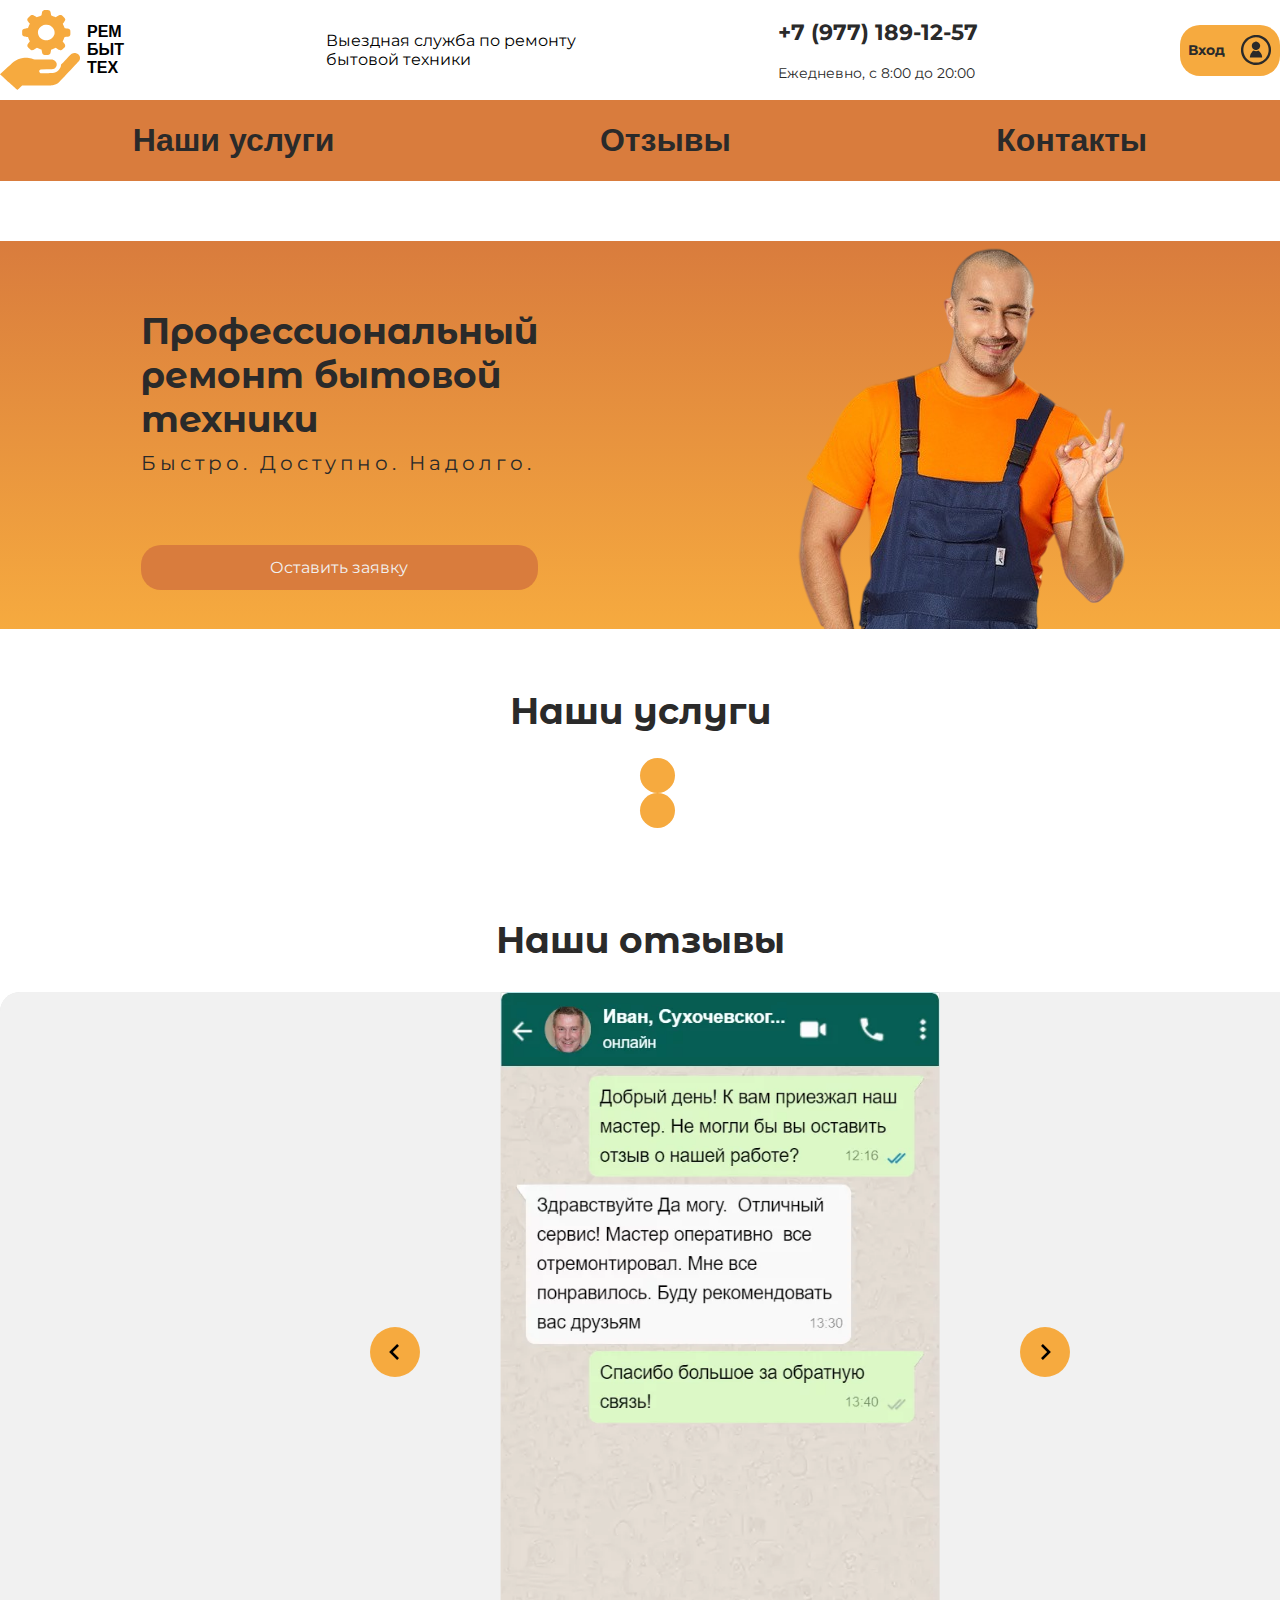
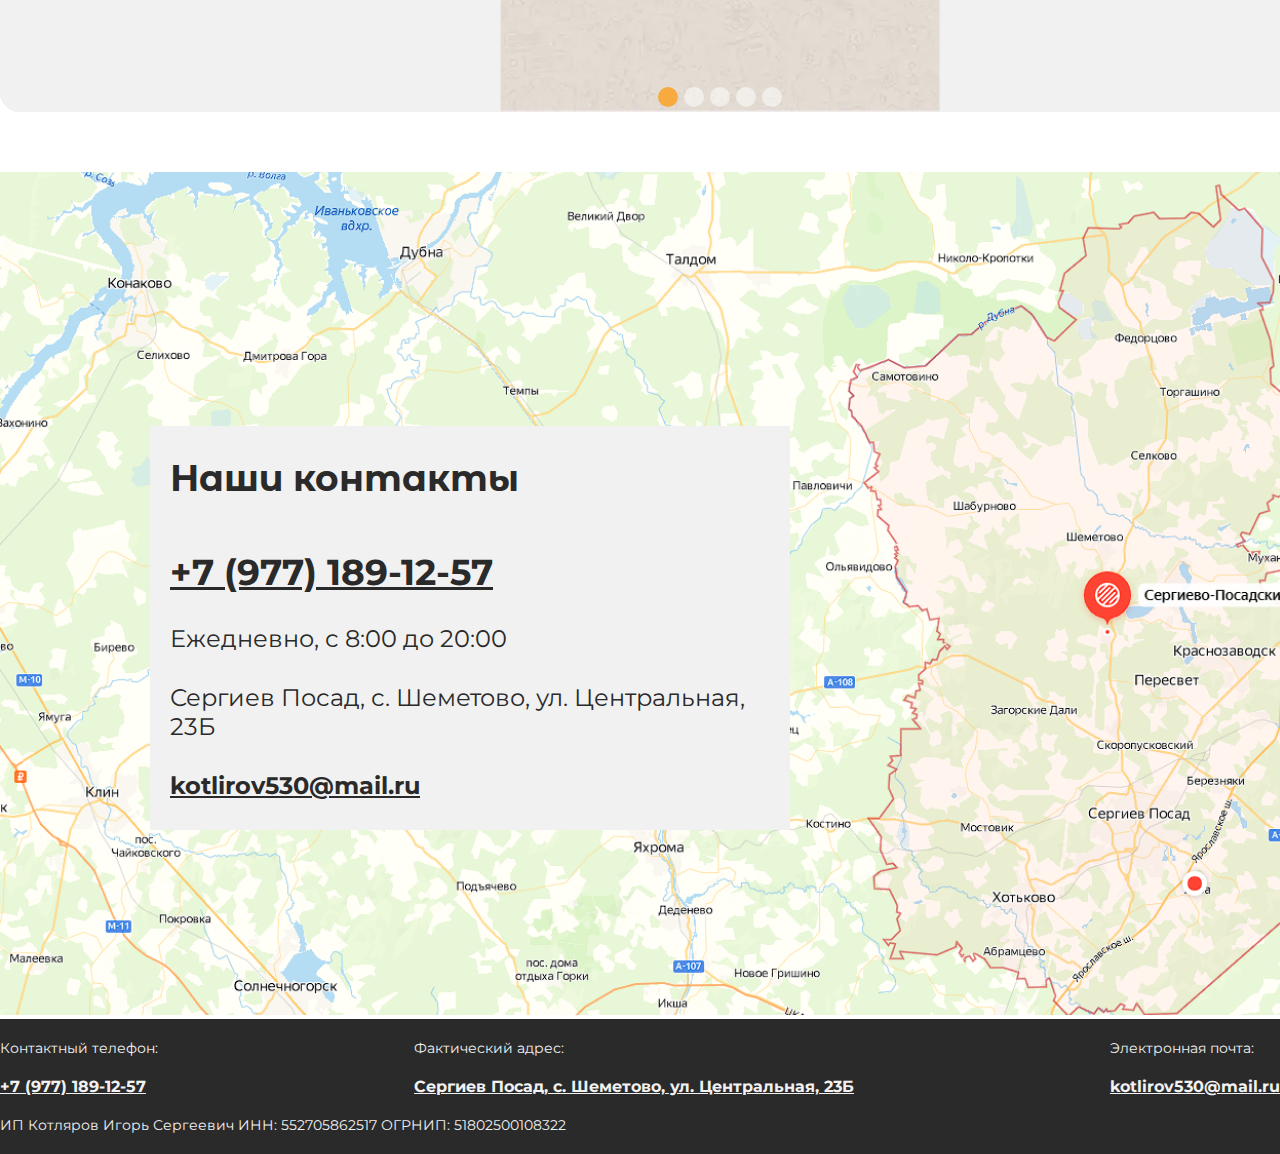
<file: index.html>
<!DOCTYPE html>
<html lang="ru">

<head>
    <meta charset="UTF-8">
    <meta name="viewport" content="width=device-width, initial-scale=1.0">
    <link rel="icon" href="assets/img/favicon.svg">
    <link rel="preconnect" href="https://fonts.googleapis.com">
    <link rel="preconnect" href="https://fonts.gstatic.com" crossorigin>
    <link rel="preload" href="assets/scripts/main.js" as="script">
    <link rel="preload" href="assets/img/meeting man.png" as="image">
    <link href="https://fonts.googleapis.com/css2?family=Montserrat+Alternates:wght@700&display=swap" rel="stylesheet">
    <link href="https://fonts.googleapis.com/css2?family=Montserrat&family=Montserrat+Alternates:wght@700&display=swap"
        rel="stylesheet">
    <link rel="stylesheet" href="assets/styles/style.css">
    <link rel="stylesheet" href="assets/styles/preloader.css">
    <link rel="stylesheet" href="assets/styles/slider.css">
    <link rel="stylesheet" href="assets/styles/header.css">
    <link rel="stylesheet" href="assets/styles/nav.css">
    <link rel="stylesheet" href="assets/styles/meeting.css">
    <link rel="stylesheet" href="assets/styles/services.css">
    <link rel="stylesheet" href="assets/styles/feedback.css">
    <link rel="stylesheet" href="assets/styles/contacs.css">
    <link rel="stylesheet" href="assets/styles/footer.css">
    <link rel="stylesheet" href="assets/styles/modal.css">
    <script defer src="assets/scripts/modules/slider.js"></script>
    <script defer type="module" src="assets/scripts/main.js"></script>
    <title>Выездная служба по ремонту бытовой техники</title>
</head>


<body>
    <header class="header">
        <div class="container header__container">
            <div class="header__logo-container">
                <img src="assets/img/logo.svg" alt="Логотип компании">
                <p class="logo__text">РЕМ<br>БЫТ<br>ТЕХ</p>
            </div>
            <p class="header__company-desc">
                Выездная служба по ремонту<br>бытовой техники
            </p>
            <div class="header__telephone">
                <a href="tel:+79771891257" class="telephone__text">
                    +7 (977) 189-12-57
                </a>
                <p class="telephone__work-schedule">
                    Ежедневно, с 8:00 до 20:00
                </p>
            </div>
            <button type="button" class="header__cabinet">
                <p class="cabinet-text">
                    Вход
                </p>
                <img src="assets/img/personal area.svg" alt="Иконка личного кабинета">
            </button>
        </div>
    </header>
    <nav class="nav">
        <div class="container nav__container">
            <ul class="navigation__list">
                <li class="navigation__item">
                    <a href="#services" class="navigation__item-link">
                        Наши услуги
                    </a>
                </li>
                <li class="navigation__item">
                    <a href="#feedback" class="navigation__item-link">
                        Отзывы
                    </a>
                </li>
                <li class="navigation__item">
                    <a href="#contacts" class="navigation__item-link">
                        Контакты
                    </a>
                </li>
            </ul>
        </div>
    </nav>
    <main class="main">
        <section class="meeting">
            <div class="container meeting__container">
                <div class="meeting__left-block">
                    <h1 class="meeting__header">
                        Профессиональный<br>
                        ремонт бытовой<br>
                        техники
                    </h1>
                    <p class="meeting__text">
                        Быстро. Доступно. Надолго.
                    </p>
                    <button type="button" class="send-request-btn request-button">
                        Оставить заявку
                    </button>
                </div>
                <div class="meeting__right-block">
                    <img src="assets/img/meeting man.png" alt="Мужчина в рабочей одежде">
                </div>
            </div>
        </section>
        <section class="services" id="services">
            <div class="container services__container">
                <h2 class="services__header">
                    Наши услуги
                </h2>
                <div class="preloader services__preloader">
                    <div class="preloader__row">
                        <div class="preloader__item"></div>
                        <div class="preloader__item"></div>
                    </div>

                </div>
                <div class="services__cards-container">
                </div>
            </div>
        </section>
        <section class="feedback" id="feedback">
            <div class="container feedback__container">
                <h2 class="feedback__header">
                    Наши отзывы
                </h2>
                <div class="preloader feedback__preloader">
                    <div class="preloader__row">
                        <div class="preloader__item"></div>
                        <div class="preloader__item"></div>
                    </div>
                </div>
                <div class="ism-slider" data-interval="10000" id="my-slider">
                    <ol>
                        <li>
                            <img src="assets/img/feedback-1.png">
                        </li>
                        <li>
                            <img src="assets/img/feedback-2.png">
                        </li>
                        <li>
                            <img src="assets/img/feedback-3.png">
                        </li>
                        <li>
                            <img src="assets/img/feedback-4.png">
                        </li>
                        <li>
                            <img src="assets/img/feedback-5.png">
                        </li>
                    </ol>
                </div>
            </div>
        </section>
        <section class="contacts" id="contacts">
            <div class="container contacts__container">
                <img src="assets/img/map.png" alt="Карта">
                <div class="contacts__content">
                    <h3 class="contacts__header">
                        Наши контакты
                    </h3>
                    <a class="contacts__telephone" href="tel:+79771891257">+7 (977) 189-12-57</a>
                    <p class="contacts__schedule">Ежедневно, с 8:00 до 20:00</p>
                    <p class="contacts__address">Сергиев Посад, с. Шеметово, ул. Центральная, 23Б</p>
                    <a class="contacts__mail" href="mailto:kotlirov530@mail.ru">kotlirov530@mail.ru</a>
                </div>
            </div>
        </section>
    </main>
    <section class="modal modal-request">
        <div class="modal__container request__container">
            <form class="request__form form" method="post">
                <h2 class="form__header">
                    Подача заявки на ремонт
                </h2>
                <p class="form__message">
                    Пожалуйста, заполните форму чтобы мы могли помочь Вам решить Вашу проблему.<br>
                    После заполнения заявки наш менеджер свяжется с Вами в течение часа.
                </p>
                <div class="modal__invalid-tel">
                    <p class="invalid-text invalid-tel-text"> Неверно набран номер телефона</p>
                </div>
                <div class="modal__invalid-name">
                    <p class="invalid-text invalid-name-text"> Ваше ФИО не в корректном формате</p>
                </div>
                <input class="form__input number__input" type="tel" name="telnumber" required
                    placeholder="Номер телефона (формат: +7 (***) ***-**-**)">
                <input class="form__input fio__input" type="name" name="fio" required
                    placeholder="Ваше ФИО (Иванов Иван Иванович), отчество при наличии">
                <input class="form__input technique__input" type="text" name="technique" required
                    placeholder="Вид техники (например, холодильник)">
                <textarea class="form__input textarea__input" type="text" name="malfunction" required
                    placeholder="Опишите неисправность (не включается, сильно шумит и т.п.)"></textarea>
                <button type="submit" class="form__button request__form-btn">
                    Отправить заявку
                </button>

            </form>
        </div>
    </section>
    <section class="modal modal-login">
        <div class="modal__container login__container">
            <form class="login__form form" action="" method="get">
                <h2 class="form__header">
                    Вход администратора
                </h2>
                <input class="form__input mail__input" type="text" name="login" placeholder="Логин" id="login">
                <input class="form__input password__input" type="password" name="password" placeholder="Пароль"
                    id="password">
                <button type="submit" class="form__button">
                    Вход
                </button>
                <div class="modal__invalid-login">
                    <p class="invalid-text invalid-login-text"> Неверный логин</p>
                </div>
                <div class="modal__invalid-pass">
                    <p class="invalid-text invalid-pass-text"> Неверный пароль</p>
                </div>
            </form>
        </div>
    </section>


    <section class="modal modal-sended-request">
        <div class="modal__container sended-request__container">
            <h2 class="sended__request">Ваша заявка успешно принята!</h2>
        </div>
    </section>
    <footer class="footer">
        <div class="container footer__container">
            <div class="footer__contacts">
                <div class="footer__telephone">
                    <p class="footer__telephone-text">
                        Контактный телефон:
                    </p>
                    <a href="tel:+79771891257" class="footer__telephone-link">
                        +7 (977) 189-12-57
                    </a>
                </div>
                <div class="footer__address">
                    <p class="footer__address-text">
                        Фактический адрес:
                    </p>
                    <a href="https://yandex.ru/maps/-/CDe8bPym" class="footer__address-link">
                        Сергиев Посад, с. Шеметово, ул. Центральная, 23Б
                    </a>
                </div>
                <div class="footer__mail">
                    <p class="footer__mail-text">
                        Электронная почта:
                    </p>
                    <a href="mailto:kotlirov530@mail.ru" class="footer__mail-link">
                        kotlirov530@mail.ru
                    </a>
                </div>
            </div>
            <p class="footer__company">
                ИП Котляров Игорь Сергеевич ИНН: 552705862517 ОГРНИП: 51802500108322
            </p>
        </div>
    </footer>
</body>

</html>
</file>
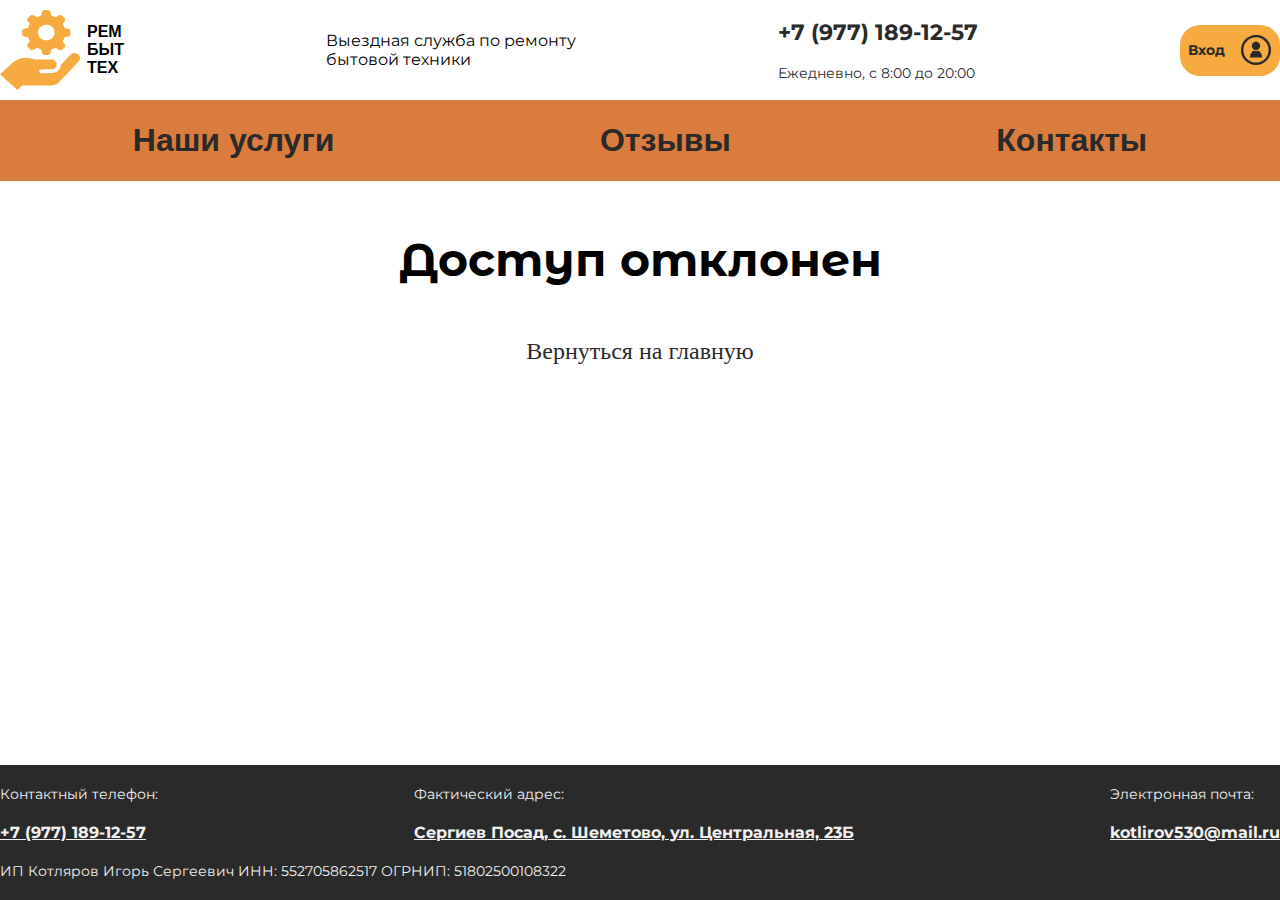
<file: access-denied.html>
<!DOCTYPE html>
<html lang="ru">

<head>
    <meta charset="UTF-8">
    <meta name="viewport" content="width=device-width, initial-scale=1.0">
    <title>Доступ отклонен</title>
    <link rel="icon" href="assets/img/favicon.svg">
    <link rel="preconnect" href="https://fonts.googleapis.com">
    <link rel="preconnect" href="https://fonts.gstatic.com" crossorigin>
    <link rel="preload" href="assets/scripts/main.js" as="script">
    <link href="https://fonts.googleapis.com/css2?family=Montserrat+Alternates:wght@700&display=swap" rel="stylesheet">
    <link href="https://fonts.googleapis.com/css2?family=Montserrat&family=Montserrat+Alternates:wght@700&display=swap"
        rel="stylesheet">
    <link rel="stylesheet" href="assets/styles/style.css">
    <link rel="stylesheet" href="assets/styles/header.css">
    <link rel="stylesheet" href="assets/styles/nav.css">
    <link rel="stylesheet" href="assets/styles/modal.css">
    <link rel="stylesheet" href="assets/styles/footer.css">
    <script defer type="module" src="assets/scripts/main.js"></script>
</head>

<body>
    <header class="header">
        <div class="container header__container">
            <div class="header__logo-container">
                <img src="assets/img/logo.svg" alt="Логотип компании">
                <p class="logo__text">РЕМ<br>БЫТ<br>ТЕХ</p>
            </div>
            <p class="header__company-desc">
                Выездная служба по ремонту<br>бытовой техники
            </p>
            <div class="header__telephone">
                <a href="tel:+79771891257" class="telephone__text">
                    +7 (977) 189-12-57
                </a>
                <p class="telephone__work-schedule">
                    Ежедневно, с 8:00 до 20:00
                </p>
            </div>
            <div class="cabinet__wrapper">
                <button type="button" class="header__cabinet">
                    <p class="cabinet-text">
                        Вход
                    </p>
                    <img src="assets/img/personal area.svg" alt="Иконка личного кабинета">
                </button>
            </div>

        </div>
    </header>

    <nav class="nav">
        <div class="container nav__container">
            <ul class="navigation__list">
                <li class="navigation__item">
                    <a href="index.html#services" class="navigation__item-link">
                        Наши услуги
                    </a>
                </li>
                <li class="navigation__item">
                    <a href="index.html#feedback" class="navigation__item-link">
                        Отзывы
                    </a>
                </li>
                <li class="navigation__item">
                    <a href="index.html#contacts" class="navigation__item-link">
                        Контакты
                    </a>
                </li>
            </ul>
        </div>
    </nav>
    <main class="main">
        <div class="container">
            <h1 class="access-denied-header">Доступ отклонен</h1>
            <a class="access-denied-text" href="index.html">Вернуться на главную</a>
        </div>
        <section class="modal-login">
            <div class="modal__container login__container">
                <form class="login__form modal " action="" method="get">
                    <h2 class="form__header">
                        Вход администратора
                    </h2>
                    <input class="form__input mail__input" type="text" name="login"  placeholder="Логин" id="login">
                    <input class="form__input password__input" type="password" name="password" 
                        placeholder="Пароль" id="password">
                    <button type="submit" class="form__button">
                        Вход
                    </button>
                    <div class="modal__invalid-login">
                        <p class="invalid-text invalid-login-text"> Неверный логин</p>
                    </div>
                    <div class="modal__invalid-pass">
                        <p class="invalid-text invalid-pass-text"> Неверный пароль</p>
                    </div>
                </form>
            </div>
        </section>
    </main>

    <footer class="footer">
        <div class="container footer__container">
            <div class="footer__contacts">
                <div class="footer__telephone">
                    <p class="footer__telephone-text">
                        Контактный телефон:
                    </p>
                    <a href="tel:+79771891257" class="footer__telephone-link">
                        +7 (977) 189-12-57
                    </a>
                </div>
                <div class="footer__address">
                    <p class="footer__address-text">
                        Фактический адрес:
                    </p>
                    <a href="https://yandex.ru/maps/-/CDe8bPym" class="footer__address-link">
                        Сергиев Посад, с. Шеметово, ул. Центральная, 23Б
                    </a>
                </div>
                <div class="footer__mail">
                    <p class="footer__mail-text">
                        Электронная почта:
                    </p>
                    <a href="mailto:kotlirov530@mail.ru" class="footer__mail-link">
                        kotlirov530@mail.ru
                    </a>
                </div>
            </div>
            <p class="footer__company">
                ИП Котляров Игорь Сергеевич ИНН: 552705862517 ОГРНИП: 51802500108322
            </p>
        </div>
    </footer>
</body>

</html>
</file>
<file: assets/styles/style.css>
:root {
    --main-first-color: #F6AA3F;
    --main-second-color: #D97C3D;
    --main-black-color: #2A2A2A;
    --main-white-color: #F1F1F1;
}

* {
    margin: 0;
    padding: 0;
    box-sizing: border-box;
    scroll-behavior: smooth;
}
html,
body {
    height: 100%;
    width: 100%;
    min-height: 100%;
    display: flex;
    flex-direction: column;
}

.container {
    max-width: 1440px;
    margin: 0 auto;
}

h1,
h2,
h3,
h4,
h5,
h6 {
    font-family: 'Montserrat Alternates', sans-serif;
}

button,
select,
input,
textarea {
    font-family: inherit;
}
.active {
    display: block;
}

.disable-scroll {
    position: relative;
    overflow: hidden;
    height: 100%;
    left: 0;
    top: 0;
    width: 100%;
}
.main {
    flex: 1 1 auto;
}
</file>
<file: assets/styles/preloader.css>
.preloader {
    /*фиксированное позиционирование*/
    position: relative;
    /* координаты положения */
    left: 0;
    top: 0;
    right: 0;
    bottom: 0;
    /* фоновый цвет элемента */

    /* размещаем блок над всеми элементами на странице (это значение должно быть больше, чем у любого другого позиционированного элемента на странице) */
    z-index: 1001;
    padding: 30px;
}

.preloader__row {
    position: relative;
    top: 50%;
    left: 50%;
    width: 70px;
    height: 70px;
    margin-top: -35px;
    margin-left: -35px;
    text-align: center;
    animation: preloader-rotate 2s infinite linear;
}

.preloader__item {
    position: absolute;
    display: inline-block;
    top: 0;
    background-color: var(--main-first-color);
    border-radius: 100%;
    width: 35px;
    height: 35px;
    animation: preloader-bounce 2s infinite ease-in-out;

}

.preloader__item:last-child {
    top: auto;
    bottom: 0;
    animation-delay: -1s;
}

@keyframes preloader-rotate {
    100% {
        transform: rotate(360deg);
    }
}

@keyframes preloader-bounce {

    0%,
    100% {
        transform: scale(0);
    }

    50% {
        transform: scale(1);
    }
}

.loaded_hiding .preloader {
    transition: 0.3s opacity;
    opacity: 0;
}
</file>
<file: assets/styles/slider.css>
.ism-slider>ol,
.ism-slider>ol>li,
.ism-slider>ol>li>img {
  width: 100%;
  list-style: none;
  margin: 0;
  padding: 0;
}

.ism-slider {
  overflow: hidden;
  margin: 0 auto;
  position: relative;
  padding: 0 !important;
  -webkit-user-select: none;
  -khtml-user-select: none;
  -moz-user-select: none;
  -ms-user-select: none;
  user-select: none;
  cursor: default;
  z-index: 2;
  background-color: rgba(0, 0, 0, 0.1);
  -webkit-background-clip: padding-box;
  -moz-background-clip: padding;
  background-clip: padding-box;
}

.ism-slider .ism-slides {
  list-style: none;
  position: absolute;
  height: 100%;
  top: 0;
  padding: 0 !important;
  margin-top: 0;
  margin-bottom: 0;
  z-index: 1;
}

.ism-slider li.ism-slide {
  height: 100%;
  overflow: hidden;
  position: absolute;
  display: block;
  top: 0;
  bottom: 0;
  margin: 0 !important;
  padding: 0 !important;
  background-color: var(--main-white-color);
  text-align: center;
}

.ism-slider .ism-img-frame {
  display: block;
  position: absolute;
  width: 100%;
  height: 100%;
}

.ism-slider a.ism-image-link {
  position: absolute;
  color: inherit;
  text-decoration: none;
  display: block;
  top: 0;
  left: 0;
  width: 100%;
  height: 100%;
}

.ism-slider .ism-img {
  display: block;
  border: none;
  position: absolute;
  pointer-events: none;
}

.ism-button,
.ism-pause-button {
  position: absolute;
  display: block;
  -webkit-box-sizing: border-box;
  -moz-box-sizing: border-box;
  box-sizing: border-box;
  border: none;
  outline: none;
  text-align: center;
  z-index: 6;
  cursor: pointer;
  padding: 0;
  background-repeat: no-repeat;
  background-position: center center;

}

.ism-pause-button {
  display: none;
  left: 50%;
}

.ism-slider:hover .ism-pause-button {
  display: block;
}

.ism-caption {
  -webkit-box-sizing: border-box;
  -moz-box-sizing: border-box;
  box-sizing: border-box;
  padding: 0 1em;
  text-shadow: none;
  line-height: 1.2em;
  padding: 0.25em 0.5em;
  width: auto;
  height: auto;
  text-align: center;
  visibility: hidden;
}

a.ism-image-link .ism-caption,
a.ism-caption {
  text-decoration: none;
  font-weight: normal;
}

a.ism-caption:hover {
  text-decoration: underline;
}

.ism-caption-0 {
  z-index: 3;
}

.ism-caption-1 {
  z-index: 4;
}

.ism-caption-2 {
  z-index: 5;
}

.ism-radios {
  margin: 0;
  padding: 0;
  list-style: none;
  color: var(--main-first-color);
  font-size: 1px;
}

.ism-slider .ism-radios {
  position: absolute;
  -webkit-box-sizing: border-box;
  -moz-box-sizing: border-box;
  box-sizing: border-box;
  z-index: 6;
  bottom: 5px;
  left: 0;
  right: 0;
  width: auto;
  background-color: rgba(255, 255, 255, 0.0);
  padding: 0 7px;
  height: 0;
  overflow: visible;
}

.ism-slider .ism-radios.ism-radios-as-thumbnails {
  bottom: 5px;
}

.ism-radios li {
  position: relative;
  display: inline-block;
  margin: 0 3px;
  padding: 0;
}

.ism-radios input.ism-radio {
  display: none;
}

.ism-radios label {
  display: block;
  -webkit-box-sizing: border-box;
  -moz-box-sizing: border-box;
  box-sizing: border-box;
  margin: 0;
  text-decoration: none;
  cursor: pointer;
}

.ism-radios-as-thumbnails label {
  -webkit-background-size: 120% auto;
  -moz-background-size: 120% auto;
  -o-background-size: 120% auto;
  background-size: 120% auto;
  background-position: center center;
  background-repeat: no-repeat;
  border: 2px solid rgba(255, 255, 255, 0.6);
  opacity: 0.8;
}

.ism-radios-as-thumbnails label:hover {
  border: 2px solid #fff;
  opacity: 1;
}

.ism-radios-as-thumbnails li.active label {
  border: 2px solid rgba(255, 255, 255, 1.0);
  opacity: 1;
}

p.ism-badge {
  margin: 0 auto;
  text-align: right;
  font-size: 10px;
  padding-top: 1px;
  color: #ccc;
  font-family: sans-serif;
  font-weight: normal;
}

p.ism-badge a.ism-link {
  color: inherit;
  text-decoration: none;
  margin-right: 0.25em;
}

p.ism-badge a.ism-link:hover {
  color: #aaa;
  text-decoration: underline;
}

.ism-zoom-in {
  -webkit-animation: zoomin 0.81s linear 1;
  animation: zoomin 0.81s linear 1;
}

@-webkit-keyframes zoomin {
  0% {
    -webkit-transform: scale(1.0);
    transform: scale(1.0);
  }

  100% {
    -webkit-transform: scale(3.0);
    transform: scale(3.0);
  }
}

@keyframes zoomin {
  0% {
    -webkit-transform: scale(1.0);
    transform: scale(1.0);
  }

  100% {
    -webkit-transform: scale(3.0);
    transform: scale(3.0);
  }
}

@-webkit-keyframes fadein {
  0% {
    opacity: 0;
  }

  100% {
    opacity: 1;
  }
}

@keyframes fadein {
  0% {
    opacity: 0;
  }

  100% {
    opacity: 1;
  }
}

@-webkit-keyframes slidein {
  0% {
    -webkit-transform: translate(-1200px, 0);
    transform: translate(-1200px, 0);
  }

  100% {
    -webkit-transform: translate(0, 0);
    transform: translate(0, 0);
  }
}

@keyframes slidein {
  0% {
    -webkit-transform: translate(-1200px, 0);
    transform: translate(-1200px, 0);
  }

  100% {
    -webkit-transform: translate(0, 0);
    transform: translate(0, 0);
  }
}

@-webkit-keyframes popin {
  50% {
    -webkit-transform: scale(1.2);
    transform: scale(1.2);
  }
}

@keyframes popin {
  50% {
    -webkit-transform: scale(1.2);
    transform: scale(1.2);
  }
}

.ism-zoom-pan {
  -webkit-animation: zoompan 20.0s linear 1;
  animation: zoompan 20.0s linear 1;
}

@-webkit-keyframes zoompan {
  0% {
    -webkit-transform: translate(0, 0) scale(1.0);
    transform: translate(0, 0) scale(1.0);
  }

  50% {
    -webkit-transform: translate(-5%, -5%) scale(1.3);
    transform: translate(-5%, -5%) scale(1.3);
  }

  100% {
    -webkit-transform: translate(0, 0) scale(1.0);
    transform: translate(0, 0) scale(1.0);
  }
}

@keyframes zoompan {
  0% {
    -webkit-transform: translate(0, 0) scale(1.0);
    transform: translate(0, 0) scale(1.0);
  }

  50% {
    -webkit-transform: translate(-5%, -5%) scale(1.3);
    transform: translate(-5%, -5%) scale(1.3);
  }

  100% {
    -webkit-transform: translate(0, 0) scale(1.0);
    transform: translate(0, 0) scale(1.0);
  }
}

.ism-zoom-rotate {
  -webkit-animation: zoomrotate 20.0s linear 1;
  animation: zoomrotate 20.0s linear 1;
}

@-webkit-keyframes zoomrotate {
  0% {
    -webkit-transform: rotate(0) scale(1.0);
    transform: rotate(0) scale(1.0);
  }

  50% {
    -webkit-transform: rotate(-5deg) scale(1.3);
    transform: rotate(-5deg) scale(1.3);
  }

  100% {
    -webkit-transform: rotate(0) scale(1.0);
    transform: rotate(0) scale(1.0);
  }
}

@keyframes zoomrotate {
  0% {
    -webkit-transform: rotate(0) scale(1.0);
    transform: rotate(0) scale(1.0);
  }

  50% {
    -webkit-transform: rotate(-5deg) scale(1.3);
    transform: rotate(-5deg) scale(1.3);
  }

  100% {
    -webkit-transform: rotate(0) scale(1.0);
    transform: rotate(0) scale(1.0);
  }
}

/* SLIDER */

#my-slider {
  width: 1440px;
  -webkit-border-radius: 20px;
  border-radius: 20px;
}

#my-slider-ism-badge {
  width: 1440px;
}

#my-slider:before {
  content: '';
  display: block;
  padding-top: 50%;
}

#my-slider .ism-frame {
  position: absolute;
  top: 0;
  bottom: 0;
  left: 0;
  width: 100%;
}

#my-slider .ism-button {
  margin: 0 25% 0 25%;
  display: block;
  border-radius: 25px;
  width: 50px;
  height: 50px;
  background-size: 16px 16px;
  top: 50%;
  margin-top: -25px;
  color: #000;
  background-color: var(--main-first-color);
  display: block;
  visibility: visible;
}

#my-slider .ism-button-prev {
  background-image: url([data-uri]);
  left: 10px;
}

#my-slider .ism-button-next {
  background-image: url([data-uri]);
  right: 10px;
}

#my-slider .ism-pause-button {
  width: 50px;
  height: 50px;
  background-size: 16px 16px;
  top: 50%;
  margin-top: -25px;
  border-radius: 25px;
  margin-left: -25px;
  color: #000;
  background-color: rgba(255, 255, 255, 0.3);
  background-image: url([data-uri]);
}

#my-slider .ism-pause-button.ism-play {
  background-image: url([data-uri]);
}

#my-slider .ism-button:hover {
  background-color: var(--main-second-color);
}

#my-slider .ism-pause-button:hover {
  background-color: rgba(255, 255, 255, 0.6);
}

#my-slider .ism-radios {
  display: block;
  height: 20px;
  text-align: center;
}

#my-slider .ism-radios label {
  width: 20px;
  height: 20px;
  border-radius: 10px;
  color: #000;
  background-color: rgba(255, 255, 255, 0.5);
}

#my-slider .ism-radios li.active label {
  background-color: var(--main-first-color);
}

#my-slider .ism-radios label:hover {
  background-color: rgba(255, 255, 255, 0.8);
}


/* SLIDES */

#my-slider .ism-slide-0 .ism-img-frame {
  height: 100%;
}

#my-slider .ism-slide-0 .ism-img {
  height: 100%;
  left: 50%;
  -webkit-transform: translateX(-50%);
  -moz-transform: translateX(-50%);
  -ms-transform: translateX(-50%);
  transform: translateX(-50%);
}

#my-slider .ism-slide-1 .ism-img-frame {
  height: 100%;
}

#my-slider .ism-slide-1 .ism-img {
  height: 100%;
  left: 50%;
  -webkit-transform: translateX(-50%);
  -moz-transform: translateX(-50%);
  -ms-transform: translateX(-50%);
  transform: translateX(-50%);
}

#my-slider .ism-slide-2 .ism-img-frame {
  height: 100%;
}

#my-slider .ism-slide-2 .ism-img {
  height: 100%;
  left: 50%;
  -webkit-transform: translateX(-50%);
  -moz-transform: translateX(-50%);
  -ms-transform: translateX(-50%);
  transform: translateX(-50%);
}

#my-slider .ism-slide-3 .ism-img-frame {
  height: 100%;
}

#my-slider .ism-slide-3 .ism-img {
  height: 100%;
  left: 50%;
  -webkit-transform: translateX(-50%);
  -moz-transform: translateX(-50%);
  -ms-transform: translateX(-50%);
  transform: translateX(-50%);
}

#my-slider .ism-slide-4 .ism-img-frame {
  height: 100%;
}

#my-slider .ism-slide-4 .ism-img {
  height: 100%;
  left: 50%;
  -webkit-transform: translateX(-50%);
  -moz-transform: translateX(-50%);
  -ms-transform: translateX(-50%);
  transform: translateX(-50%);
}


/* CAPTIONS */

#my-slider .ism-slide-0 .ism-caption-0.ism-caption-anim {
  -webkit-animation: fadein 0.5s;
  animation: fadein 0.5s;
}

#my-slider .ism-slide-0 .ism-caption-1.ism-caption-anim {
  -webkit-animation: fadein 0.5s;
  animation: fadein 0.5s;
}

#my-slider .ism-slide-0 .ism-caption-2.ism-caption-anim {
  -webkit-animation: fadein 0.5s;
  animation: fadein 0.5s;
}

#my-slider .ism-slide-1 .ism-caption-0.ism-caption-anim {
  -webkit-animation: fadein 0.5s;
  animation: fadein 0.5s;
}

#my-slider .ism-slide-1 .ism-caption-1.ism-caption-anim {
  -webkit-animation: fadein 0.5s;
  animation: fadein 0.5s;
}

#my-slider .ism-slide-1 .ism-caption-2.ism-caption-anim {
  -webkit-animation: fadein 0.5s;
  animation: fadein 0.5s;
}

#my-slider .ism-slide-2 .ism-caption-0.ism-caption-anim {
  -webkit-animation: fadein 0.5s;
  animation: fadein 0.5s;
}

#my-slider .ism-slide-2 .ism-caption-1.ism-caption-anim {
  -webkit-animation: fadein 0.5s;
  animation: fadein 0.5s;
}

#my-slider .ism-slide-2 .ism-caption-2.ism-caption-anim {
  -webkit-animation: fadein 0.5s;
  animation: fadein 0.5s;
}

#my-slider .ism-slide-3 .ism-caption-0.ism-caption-anim {
  -webkit-animation: fadein 0.5s;
  animation: fadein 0.5s;
}

#my-slider .ism-slide-3 .ism-caption-1.ism-caption-anim {
  -webkit-animation: fadein 0.5s;
  animation: fadein 0.5s;
}

#my-slider .ism-slide-3 .ism-caption-2.ism-caption-anim {
  -webkit-animation: fadein 0.5s;
  animation: fadein 0.5s;
}

#my-slider .ism-slide-4 .ism-caption-0.ism-caption-anim {
  -webkit-animation: fadein 0.5s;
  animation: fadein 0.5s;
}

#my-slider .ism-slide-4 .ism-caption-1.ism-caption-anim {
  -webkit-animation: fadein 0.5s;
  animation: fadein 0.5s;
}

#my-slider .ism-slide-4 .ism-caption-2.ism-caption-anim {
  -webkit-animation: fadein 0.5s;
  animation: fadein 0.5s;
}

#my-slider .ism-slide-0 .ism-caption-0 {
  font-size: 1.25em;
  font-family: sans-serif;
  position: absolute;
  top: 10%;
  left: 5%;
  border-radius: 4px;
  border: none;
  color: #fff;
  background-color: rgba(0, 0, 0, 0.70);
}

#my-slider .ism-slide-0 .ism-caption-1 {
  font-size: 1.25em;
  font-family: sans-serif;
  position: absolute;
  top: 60%;
  left: 40%;
  border-radius: 4px;
  border: none;
  color: #fff;
  background-color: rgba(0, 0, 0, 0.70);
}

#my-slider .ism-slide-0 .ism-caption-2 {
  font-size: 1.25em;
  font-family: sans-serif;
  position: absolute;
  top: 20%;
  left: 60%;
  border-radius: 4px;
  border: none;
  color: #fff;
  background-color: rgba(0, 0, 0, 0.70);
}

#my-slider .ism-slide-1 .ism-caption-0 {
  font-size: 1.25em;
  font-family: sans-serif;
  position: absolute;
  top: 10%;
  left: 5%;
  border-radius: 4px;
  border: none;
  color: #fff;
  background-color: rgba(0, 0, 0, 0.70);
}

#my-slider .ism-slide-1 .ism-caption-1 {
  font-size: 1.25em;
  font-family: sans-serif;
  position: absolute;
  top: 60%;
  left: 40%;
  border-radius: 4px;
  border: none;
  color: #fff;
  background-color: rgba(0, 0, 0, 0.70);
}

#my-slider .ism-slide-1 .ism-caption-2 {
  font-size: 1.25em;
  font-family: sans-serif;
  position: absolute;
  top: 20%;
  left: 60%;
  border-radius: 4px;
  border: none;
  color: #fff;
  background-color: rgba(0, 0, 0, 0.70);
}

#my-slider .ism-slide-2 .ism-caption-0 {
  font-size: 1.25em;
  font-family: sans-serif;
  position: absolute;
  top: 10%;
  left: 5%;
  border-radius: 4px;
  border: none;
  color: #fff;
  background-color: rgba(0, 0, 0, 0.70);
}

#my-slider .ism-slide-2 .ism-caption-1 {
  font-size: 1.25em;
  font-family: sans-serif;
  position: absolute;
  top: 60%;
  left: 40%;
  border-radius: 4px;
  border: none;
  color: #fff;
  background-color: rgba(0, 0, 0, 0.70);
}

#my-slider .ism-slide-2 .ism-caption-2 {
  font-size: 1.25em;
  font-family: sans-serif;
  position: absolute;
  top: 20%;
  left: 60%;
  border-radius: 4px;
  border: none;
  color: #fff;
  background-color: rgba(0, 0, 0, 0.70);
}

#my-slider .ism-slide-3 .ism-caption-0 {
  font-size: 1.25em;
  font-family: sans-serif;
  position: absolute;
  top: 10%;
  left: 5%;
  border-radius: 4px;
  border: none;
  color: #fff;
  background-color: rgba(0, 0, 0, 0.70);
}

#my-slider .ism-slide-3 .ism-caption-1 {
  font-size: 1.25em;
  font-family: sans-serif;
  position: absolute;
  top: 60%;
  left: 40%;
  border-radius: 4px;
  border: none;
  color: #fff;
  background-color: rgba(0, 0, 0, 0.70);
}

#my-slider .ism-slide-3 .ism-caption-2 {
  font-size: 1.25em;
  font-family: sans-serif;
  position: absolute;
  top: 20%;
  left: 60%;
  border-radius: 4px;
  border: none;
  color: #fff;
  background-color: rgba(0, 0, 0, 0.70);
}

#my-slider .ism-slide-4 .ism-caption-0 {
  font-size: 1.25em;
  font-family: sans-serif;
  position: absolute;
  top: 10%;
  left: 5%;
  border-radius: 4px;
  border: none;
  color: #fff;
  background-color: rgba(0, 0, 0, 0.70);
}

#my-slider .ism-slide-4 .ism-caption-1 {
  font-size: 1.25em;
  font-family: sans-serif;
  position: absolute;
  top: 60%;
  left: 40%;
  border-radius: 4px;
  border: none;
  color: #fff;
  background-color: rgba(0, 0, 0, 0.70);
}

#my-slider .ism-slide-4 .ism-caption-2 {
  font-size: 1.25em;
  font-family: sans-serif;
  position: absolute;
  top: 20%;
  left: 60%;
  border-radius: 4px;
  border: none;
  color: #fff;
  background-color: rgba(0, 0, 0, 0.70);
}
</file>
<file: assets/styles/header.css>
.header__container {
    display: flex;
    justify-content: space-between;
    align-items: center;
    font-family: 'Montserrat', sans-serif;
}

.logo__text {
    font-size: 16px;
    font-family: 'Montserrat-Bold', sans-serif;
    font-weight: bold;
}

.header__company-desc {
    font-family: inherit;
    font-size: 16px;
}

.header__telephone {
    display: flex;
    flex-direction: column;
    gap: 18px;
}

.telephone__text {
    color: var(--main-black-color);
    font-family: inherit;
    font-weight: bold;
    font-size: 22px;
    text-decoration: none;
}

.telephone__work-schedule {
    color: var(--main-black-color);
    font-family: inherit;
    font-size: 14px;
}

.cabinet-text {
    color: var(--main-black-color);
    font-weight: bold;
    font-size: 14px;
}

.header__cabinet {
    width: 100px;
    height: 51px;
    background-color: var(--main-first-color);
    border-radius: 20px;
    border: none;
    cursor: pointer;
}

.header__cabinet:hover {
    box-shadow: 0px 4px 4px rgba(0, 0, 0, 0.50);
}

.header__cabinet:active {
    box-shadow: 0px 6px 4px 0px rgba(0, 0, 0, 0.25) inset;
}

.header__cabinet:focus {
    border: 2px solid var(--main-black-color);
}

.header {
    margin-top: 10px;
}

.header__logo-container {
    display: flex;
    align-items: center;
    gap: 7px;
    cursor: pointer;
}

.header__cabinet {
    display: flex;
    justify-content: space-around;
    align-items: center;
    font-family: inherit;
}
.cabinet__wrapper {
    display: flex;
    align-items: center;
    gap: 20px;
}
.access-denied-header {
    text-align: center;
    font-size: 46px;
    margin: 50px;
}
.access-denied-text {
    display: flex;
    justify-content: center;
    font-size: 24px;
    cursor: pointer;
    text-decoration: none;
    color: var(--main-black-color);
    transition: color .2s;
    margin: 20px;
}
.access-denied-text:hover {
    color: var(--main-second-color);
}
</file>
<file: assets/styles/nav.css>
.nav {
    margin-top: 10px;
    width: 100%;
    background-color: var(--main-second-color);
}

.navigation__list {
    display: flex;
    justify-content: space-around;
    list-style: none;

}

.navigation__item {
    margin: 22px 0px 22px 0px;
}

.navigation__item-link {
    text-decoration: none;
    color: var(--main-black-color);
    color: var(--unnamed, #2A2A2A);
    font-family: 'Montserrat-Bold', sans-serif;
    font-weight: bold;
    font-size: 32px;
}
</file>
<file: assets/styles/meeting.css>
.meeting {
    margin-top: 60px;
    width: 100%;
    background: linear-gradient(180deg, #D97C3D 0%, #F6AA3F 100%);
}

.meeting__container {
    display: flex;
    gap: 20%;
}

.meeting__left-block {
    padding-top: 68px;
    display: flex;
    flex-direction: column;
    gap: 10px;
    padding-left: 11%;
}

.meeting__header {
    color: var(--main-black-color);
    font-size: 36px;
    font-style: normal;
    font-weight: 700;
    line-height: normal;
}

.meeting__text {
    color: var(--main-black-color);
    font-family: 'Montserrat', sans-serif;
    font-size: 20px;
    letter-spacing: 4px;
}

.send-request-btn {
    margin-top: 15%;
    color: var(--main-white-color);
    font-family: 'Montserrat', sans-serif;
    font-size: 16px;
    font-style: normal;
    border-radius: 20px;
    padding: 13px 0px;
    background-color: var(--main-second-color);
    border: none;
    cursor: pointer;
}

.send-request-btn:hover {
    box-shadow: 0px 4px 4px rgba(0, 0, 0, 0.50);
}

.send-request-btn:active {
    box-shadow: 0px 6px 4px 0px rgba(0, 0, 0, 0.25) inset;
}

.send-request-btn:focus {
    border: 2px solid var(--main-black-color);
}

.meeting__right-block {
    display: flex;
}
</file>
<file: assets/styles/services.css>
.services {
    margin: 60px 0 60px 0;
}

.services__header {
    color: var(--main-black-color);
    display: flex;
    justify-content: center;
    font-weight: bold;
    font-size: 36px;
    align-items: center;
    margin-bottom: 30px;
}

.services__card {
    width: 21.3%;
    height: 287px;
    border: 1px solid var(--main-first-color);
    border-radius: 20px;
    position: relative;
    margin-bottom: 2%;
}

.card__header {
    display: flex;
    justify-content: center;
    color: var(--main-black-color);
    text-align: center;
    font-family: 'Montserrat Alternates', sans-serif;
    font-size: 16px;
    font-weight: bold;
}

.card__image {
    margin: 0 auto;
}

.card__wrapper {
    position: absolute;
    top: 0;
    bottom: 0;
    width: 100%;
    display: flex;
    flex-direction: column;
    justify-content: space-around;
}

.card__breakdowns-list {
    display: flex;
    flex-direction: column;
    gap: 20px;
}

.card__breakdowns-item {
    margin-left: 32px;
    color: var(--main-black-color);
    font-family: 'Montserrat', sans-serif;
    font-size: 16px;

}

.card__footer-price {
    color: var(--main-black-color);
    text-align: center;
    font-family: 'Montserrat Alternates', sans-serif;
    font-size: 16px;
    font-weight: bold;
}

.card__footer {
    display: flex;
    gap: 32px;
    margin-left: 32px;
    align-items: center;
}

.card__footer-btn {
    color: var(--main-black-color);
    font-family: 'Montserrat', sans-serif;
    font-size: 12px;
    font-weight: bold;
    background-color: var(--main-second-color);
    padding: 8px 20px;
    border: none;
    border-radius: 20px;
    cursor: pointer;
}

.card__footer-btn:hover {
    box-shadow: 0px 4px 4px rgba(0, 0, 0, 0.50);
}

.card__footer-btn:active {
    box-shadow: 0px 6px 4px 0px rgba(0, 0, 0, 0.25) inset;
}

.card__footer-btn:focus {
    border: 2px solid var(--main-black-color);
}

.services__cards-container {
    display: flex;
    flex-wrap: wrap;
    gap: 18.05%;
}
</file>
<file: assets/styles/feedback.css>
.feedback__header {
    color: var(--main-black-color);
    font-size: 36px;
    font-weight: bold;
    text-align: center;
    padding-bottom: 30px;
}

.feedback {
    margin-bottom: 60px;
}
</file>
<file: assets/styles/contacs.css>
.contacts__container {
    position: relative;
}

.contacts__content {
    position: absolute;
    top: 30%;
    background-color: var(--main-white-color);
    margin-left: 150px;
    display: flex;
    flex-direction: column;
    gap: 30px;
    width: 50%;
    padding-left: 20px;
}

.contacts__header {
    color: var(--main-black-color);
    font-size: 36px;
    font-weight: bold;
    padding: 30px 0 20px 0;
}

.contacts__telephone {
    color: var(--main-black-color);
    font-family: 'Montserrat', sans-serif;
    font-size: 36px;
    font-weight: bold;
}

.contacts__schedule {
    color: var(--main-black-color);
    font-family: 'Montserrat', sans-serif;
    font-size: 24px;
}

.contacts__address {
    color: var(--main-black-color);
    font-family: 'Montserrat', sans-serif;
    font-size: 24px;
}

.contacts__mail {
    color: var(--main-black-color);
    font-family: 'Montserrat', sans-serif;
    font-size: 24px;
    padding-bottom: 30px;
    font-weight: bold;
}
</file>
<file: assets/styles/footer.css>
.footer {
    background-color: var(--main-black-color);
    width: 100%;

}

.footer__telephone {
    display: flex;
    flex-direction: column;
    gap: 20px;
}

.footer__telephone-text {
    color: var(--main-white-color);
    font-family: 'Montserrat', sans-serif;
    font-size: 14px;
}

.footer__telephone-link {
    color: var(--main-white-color);
    font-family: 'Montserrat', sans-serif;
    font-size: 16px;
    font-weight: bold;
}

.footer__address {
    display: flex;
    flex-direction: column;
    gap: 20px;
}

.footer__address-text {
    color: var(--main-white-color);
    font-family: 'Montserrat', sans-serif;
    font-size: 14px;
}

.footer__address-link {
    color: var(--main-white-color);
    font-family: 'Montserrat', sans-serif;
    font-size: 16px;
    font-weight: bold;
}

.footer__mail {
    display: flex;
    flex-direction: column;
    gap: 20px;
}

.footer__mail-text {
    color: var(--main-white-color);
    font-family: 'Montserrat', sans-serif;
    font-size: 14px;
}

.footer__mail-link {
    color: var(--main-white-color);
    font-family: 'Montserrat', sans-serif;
    font-size: 16px;
    font-weight: bold;
}

.footer__company {
    color: var(--main-white-color);
    font-family: 'Montserrat', sans-serif;
    font-size: 14px;
    padding: 20px 0 20px 0;

}

.footer__contacts {
    padding-top: 20px;
    display: flex;
    justify-content: space-between;
}
</file>
<file: assets/styles/modal.css>
.modal__container {
    margin: 0 auto;
    max-width: 960px;
    position: relative;
    left: 0;
    top: 0;
    background-color: var(--main-white-color);
    border-radius: 20px;
}

.modal-login {
    display: none;
    overflow-y: auto;
    position: fixed;
    left: 0;
    top: 0;
    z-index: 9;
    width: 100%;
    height: 100vh;
    background-color: rgba(0, 0, 0, 0.8);
}

.modal-request {
    display: none;
    overflow-y: auto;
    position: fixed;
    left: 0;
    top: 0;
    z-index: 9;
    width: 100%;
    height: 100vh;
    background-color: rgba(0, 0, 0, 0.8);
}


.register__form {
    display: flex;
    flex-direction: column;
    gap: 30px;
    padding: 0 20px 0 20px;
    border: 5px solid var(--main-second-color);
    border-radius: 20px;
}

.login__form {
    display: flex;
    flex-direction: column;
    gap: 30px;
    padding: 0 20px 0 20px;
    border: 5px solid var(--main-second-color);
    border-radius: 20px;
    padding: 30px 20px;
}

<<<<<<< HEAD

=======
.login__container {
    top: 5%;
}
>>>>>>> 66a1a3dd5ffec936e4cb4c53684fe5c5c38e0eeb

.request__form {
    display: flex;
    flex-direction: column;
    gap: 30px;
    border: 5px solid var(--main-second-color);
    border-radius: 20px;
    padding: 30px 20px;
}



.form__header {
    color: var(--main-black-color);
    font-size: 36px;
    font-weight: bold;
    text-align: center;
}

.form__message {
    color: var(--main-black-color);
    text-align: center;
    font-family: 'Montserrat', sans-serif;
    font-size: 20px;
}

.form__input {
    background-color: var(--main-white-color);
    border: 2px solid var(--main-first-color);
    border-radius: 20px;
    font-family: inherit;
    font-size: 20px;
    font-weight: bold;
    padding: 28px 35px 28px 35px;
}

.form__input::placeholder {
    color: var(--main-first-color);
    font-family: 'Montserrat', sans-serif;
}

.form__button {
    background-color: var(--main-second-color);
    border: none;
    border-radius: 20px;
    color: var(--main-white-color);
    font-family: 'Montserrat', sans-serif;
    font-size: 16px;
    font-weight: bold;
    padding: 15px 0 15px 0;
    cursor: pointer;
}

.form__question {
    color: var(--main-black-color);
    font-family: 'Montserrat', sans-serif;
    font-size: 20px;
    font-style: normal;
    text-align: center;
    margin-bottom: 30px;
}

.to-form-login {
    letter-spacing: 2px;
    text-decoration-line: underline;
    cursor: pointer;
}

.to-form-register {
    letter-spacing: 2px;
    text-decoration-line: underline;
    cursor: pointer;
}

.textarea__input {
    height: 200px;
}


.invalid-text {
    color: var(--main-white-color);
    font-family: 'Montserrat', sans-serif;
    font-size: 20px;
    font-style: normal;
    text-align: center;
    padding: 10px;
    background-color: rgb(75, 0, 0);
    border-radius: 20px;
}

.modal__invalid-pass,
.modal__invalid-tel,
.modal__invalid-login,
.modal__invalid-name {
    display: none;
}
.modal-sended-request {
    display: none;
<<<<<<< HEAD
    overflow-y: auto;
    position: fixed;
    left: 0;
    top: 0;
    z-index: 9;
    width: 100%;
    height: 100vh;
    background-color: rgba(0, 0, 0, 0.8);
}
.sended-request__container {
    top: 20%;
    gap: 30px;
    padding: 0 20px 0 20px;
    border: 5px solid var(--main-second-color);
    border-radius: 20px;
    padding: 30px 20px;
}
.edit__form {
    display: flex;
    flex-direction: column;
    gap: 30px;
    padding: 0 20px 0 20px;
    border: 5px solid var(--main-second-color);
    border-radius: 20px;
    padding: 30px 20px;
}
=======
}
>>>>>>> 66a1a3dd5ffec936e4cb4c53684fe5c5c38e0eeb
</file>
